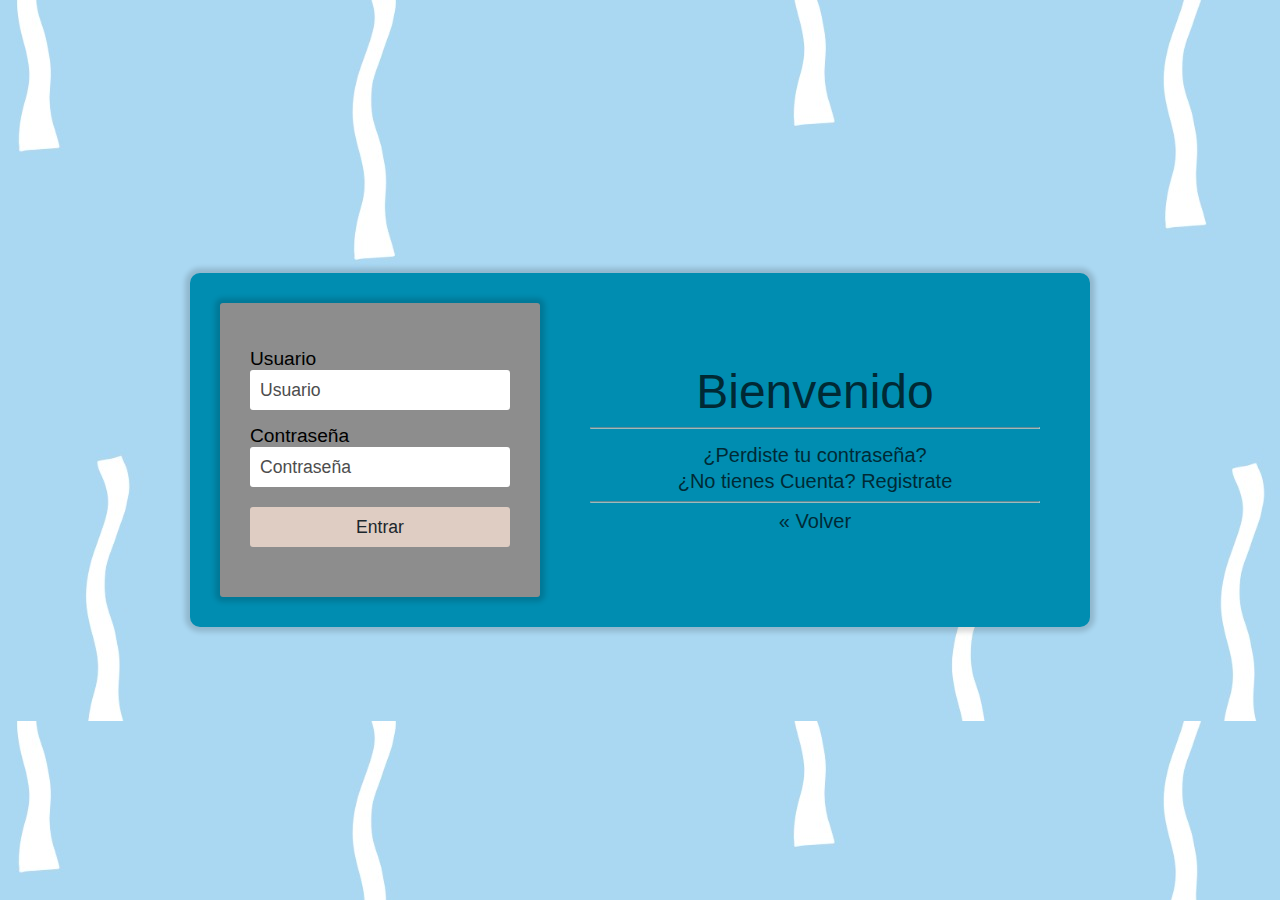
<file: html/login.html>
<!DOCTYPE html>
<html lang="en">
<head>
    <meta charset="UTF-8">
    <meta http-equiv="X-UA-Compatible" content="IE=edge">
    <meta name="viewport" content="width=device-width, initial-scale=1.0">
    <link href="https://fonts.googleapis.com/css?family=Nunito&display=swap" rel="stylesheet"> 
    <link rel="stylesheet" href="../css/login.css">
    <style type="text/css"></style>
    <script type="text/javascript"></script>
    <title>Document</title>
</head>
<body>
    <div id="contenedor">
            
        <div id="contenedorcentrado">
            <div id="login">
                <form id="loginform">
                    <label for="usuario">Usuario</label>
                    <input id="usuario" type="text" name="usuario" placeholder="Usuario" required>
                    
                    <label for="password">Contraseña</label>
                    <input id="password" type="password" placeholder="Contraseña" name="password" required>
                    
                    <button type="submit" title="Ingresar" name="Ingresar">Entrar</button>
                </form>
                
            </div>
            <div id="derecho">
                <div class="titulo">
                    Bienvenido
                </div>
                <hr>
                <div class="pie-form">
                    <a href="#">¿Perdiste tu contraseña?</a>
                    <a href="../html/register.html">¿No tienes Cuenta? Registrate</a>
                    <hr>
                    <a href="../html/index.html">« Volver</a>
                </div>
            </div>
        </div>
    </div>
    
</body>
</body>
</html>
</file>
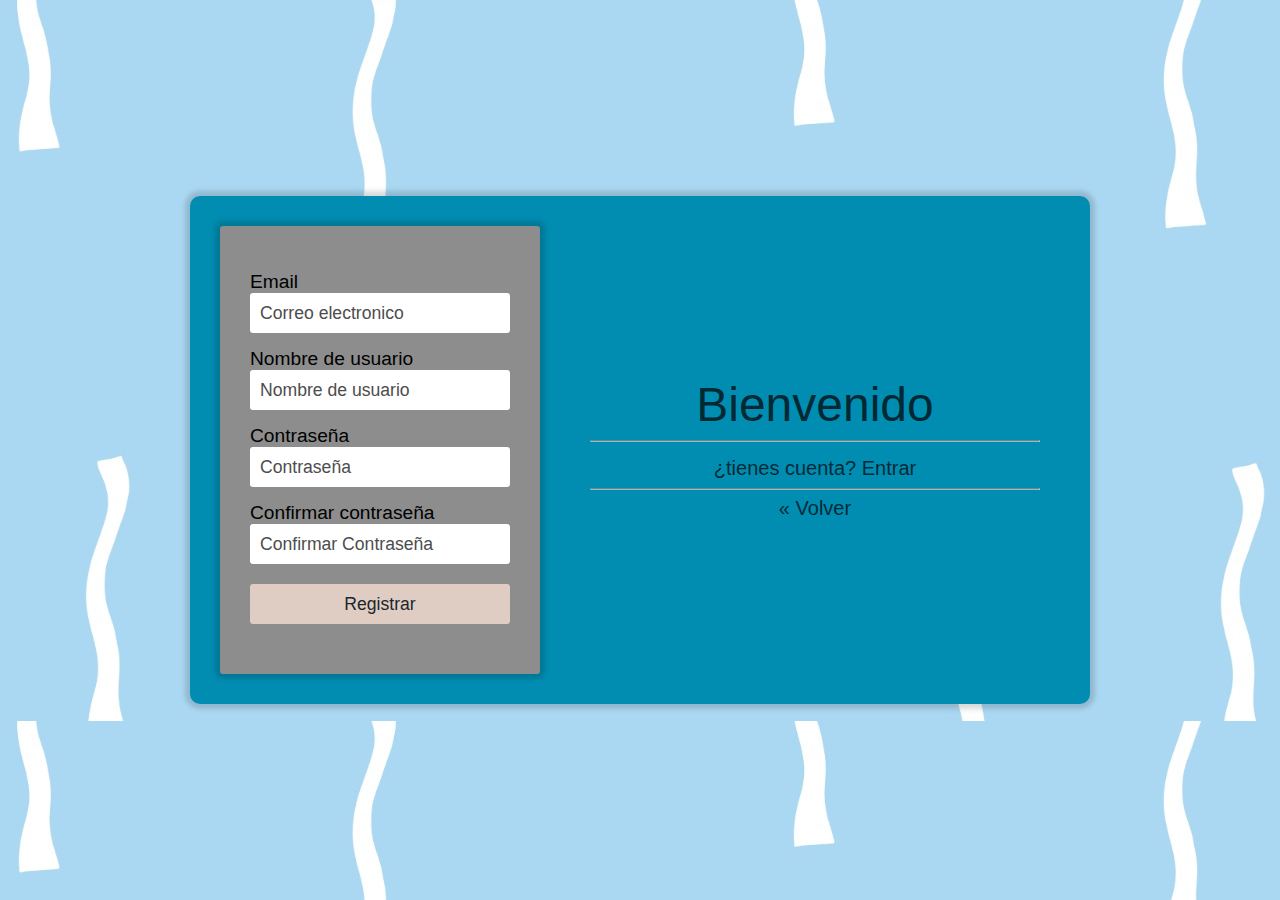
<file: html/register.html>
<!DOCTYPE html>
<html lang="en">
<head>
    <meta charset="UTF-8">
    <meta http-equiv="X-UA-Compatible" content="IE=edge">
    <meta name="viewport" content="width=device-width, initial-scale=1.0">
    <link rel="stylesheet" href="../css/register.css">
    <title>Document</title>
</head>
<body>
    <div id="contenedor">
      
        <div id="contenedorcentrado">
            <div id="login">
                <form id="loginform">
                  <label for="" class="label">Email</label>
                  <input type="text" class="input" placeholder="Correo electronico">
                    
                  <label for="" class="label">Nombre de usuario</label>
                  <input type="text" class="input" placeholder="Nombre de usuario">
                    
                  <label for="" class="label">Contraseña</label>
                  <input type="text" class="input" placeholder="Contraseña">
              
                  <label for="" class="label">Confirmar contraseña</label>
                  <input type="text" class="input" placeholder="Confirmar Contraseña">
  
                    <button type="submit" title="Ingresar" name="Ingresar">Registrar</button>
                </form>
                
            </div>
            <div id="derecho">
                <div class="titulo">
                    Bienvenido
                </div>
                <hr>
                <div class="pie-form">
                    <a href="../html/login.html">¿tienes cuenta? Entrar</a>
                    <hr>
                    <a href="../html/index.html">« Volver</a>
                </div>
            </div>
        </div>
</body>
</html>
</file>
<file: css/login.css>
body {
    font-family: 'Overpass', sans-serif;
    font-weight: normal;
    font-size: 100%;
    color: #1b262c;
    background: url(../img/fondo.jpeg);
    margin: 0;
    background-color: #5f6769;
}


#contenedor {
    display: flex;
    align-items: center;
    justify-content: center;
    
    margin: 0;
    padding: 0;
    min-width: 100vw;
    min-height: 100vh;
    width: 100%;
    height: 100%;
    background-position: center;
    background-size: cover;
}


#contenedorcentrado {
    display: flex;
    align-items: center;
    justify-content: center;
    flex-direction:row;
    
    min-width: 380px;
    max-width: 900px;
    width: 90%;
    
    background-color: #008db1;
    
    
    border-radius: 10px 10px 10px 10px;
    -moz-border-radius: 10px 10px 10px 10px;
    -webkit-border-radius: 10px 10px 10px 10px;
    
    -webkit-box-shadow: 0px 0px 5px 5px rgba(0,0,0,0.15);
    -moz-box-shadow: 0px 0px 5px 5px rgba(0,0,0,0.15);
    box-shadow: 0px 0px 5px 5px rgba(0,0,0,0.15);
    
    padding: 30px;
    box-sizing: border-box;
}

#login {
    width: 100%;
    max-width: 320px;
    min-width: 320px;
    padding: 30px 30px 50px 30px;
    background-color: #8d8d8d;
    
    -webkit-box-shadow: 0px 0px 5px 5px rgba(0,0,0,0.15);
    -moz-box-shadow: 0px 0px 5px 5px rgba(0,0,0,0.15);
    box-shadow: 0px 0px 5px 5px rgba(0,0,0,0.15);
    
    border-radius: 3px 3px 3px 3px;
    -moz-border-radius: 3px 3px 3px 3px;
    -webkit-border-radius: 3px 3px 3px 3px;
    
    box-sizing: border-box;
    
    opacity: 1;
    filter: alpha(opacity=1);
}

#login label {
    display: block;
    font-family: 'Overpass', sans-serif;
    font-size: 120%;
    color:#000000;
    
    margin-top: 15px;
}

#login input {
    font-family: 'Overpass', sans-serif;
    font-size: 110%;
    color: #1b262c;
    
    display: block;
    width: 100%;
    height: 40px;
    
    margin-bottom: 10px;
    padding: 5px 5px 5px 10px;
    
    box-sizing: border-box;
    
    border: none;
    border-radius: 3px 3px 3px 3px;
    -moz-border-radius: 3px 3px 3px 3px;
    -webkit-border-radius: 3px 3px 3px 3px;
}

#login input::placeholder {
    font-family: 'Overpass', sans-serif;
    color: #4d4d4d;
}

#login button {
    font-family: 'Overpass', sans-serif;
    font-size: 110%;
    color:#1b262c;
    width: 100%;
    height: 40px;
    border: none;
    
    border-radius: 3px 3px 3px 3px;
    -moz-border-radius: 3px 3px 3px 3px;
    -webkit-border-radius: 3px 3px 3px 3px;
    
    background-color: #dfcdc3;
    
    margin-top: 10px;
}

#login button:hover {
    background-color: #3c4245;
    color:#dfcdc3;
}

#derecho {

    text-align: center;
    width: 100%;
    
    opacity: 0.70;
    filter: alpha(opacity=70);
    
    padding:20px 20px 20px 50px;
    box-sizing: border-box;
}

.titulo {
    font-size: 300%;
    color:#000000;
}

.logo-empresa img {
    width: 60%;
}

hr {
    border-top: 1px solid #8c8b8b;
	border-bottom: 1px solid #dfcdc3;
    
}
.pie-form {
    font-size: 90%;
    text-align: center;    
    margin-top: 15px;
}

.pie-form a {
    display: block;
    text-decoration: none;
    color: #000000;
    font-size: 20px;
    margin-bottom: 3px;
}

.pie-form a:hover {
    color: #ff0000;
}
@media all and (max-width: 775px)
{
    #contenedorcentrado {
        flex-direction:column-reverse;

        min-width: 380px;
        max-width: 900px;
        width: 90%;

        background-color: #5f6769;

        /*opacity: 0.50;
        filter: alpha(opacity=50);*/

        border-radius: 10px 10px 10px 10px;
        -moz-border-radius: 10px 10px 10px 10px;
        -webkit-border-radius: 10px 10px 10px 10px;

        -webkit-box-shadow: 0px 0px 5px 5px rgba(0,0,0,0.15);
        -moz-box-shadow: 0px 0px 5px 5px rgba(0,0,0,0.15);
        box-shadow: 0px 0px 5px 5px rgba(0,0,0,0.15);

        padding: 30px;
        box-sizing: border-box;
    }
    
    #login {
        margin: 0 auto;
    }
    
    #derecho {
        padding:20px 20px 20px 20px;
    }
    
    #login label {
        text-align: left;
    }
}
</file>
<file: css/register.css>
body {
    font-family: 'Overpass', sans-serif;
    font-weight: normal;
    font-size: 100%;
    color: #1b262c;
    background: url(../img/fondo.jpeg);
    margin: 0;
    background-color: #5f6769;
}


#contenedor {
    display: flex;
    align-items: center;
    justify-content: center;
    
    margin: 0;
    padding: 0;
    min-width: 100vw;
    min-height: 100vh;
    width: 100%;
    height: 100%;
    background-position: center;
    background-size: cover;
}


#contenedorcentrado {
    display: flex;
    align-items: center;
    justify-content: center;
    flex-direction:row;
    
    min-width: 380px;
    max-width: 900px;
    width: 90%;
    
    background-color: #008db1;
    
    
    border-radius: 10px 10px 10px 10px;
    -moz-border-radius: 10px 10px 10px 10px;
    -webkit-border-radius: 10px 10px 10px 10px;
    
    -webkit-box-shadow: 0px 0px 5px 5px rgba(0,0,0,0.15);
    -moz-box-shadow: 0px 0px 5px 5px rgba(0,0,0,0.15);
    box-shadow: 0px 0px 5px 5px rgba(0,0,0,0.15);
    
    padding: 30px;
    box-sizing: border-box;
}

#login {
    width: 100%;
    max-width: 320px;
    min-width: 320px;
    padding: 30px 30px 50px 30px;
    background-color: #8d8d8d;
    
    -webkit-box-shadow: 0px 0px 5px 5px rgba(0,0,0,0.15);
    -moz-box-shadow: 0px 0px 5px 5px rgba(0,0,0,0.15);
    box-shadow: 0px 0px 5px 5px rgba(0,0,0,0.15);
    
    border-radius: 3px 3px 3px 3px;
    -moz-border-radius: 3px 3px 3px 3px;
    -webkit-border-radius: 3px 3px 3px 3px;
    
    box-sizing: border-box;
    
    opacity: 1;
    filter: alpha(opacity=1);
}

#login label {
    display: block;
    font-family: 'Overpass', sans-serif;
    font-size: 120%;
    color:#000000;
    
    margin-top: 15px;
}

#login input {
    font-family: 'Overpass', sans-serif;
    font-size: 110%;
    color: #1b262c;
    
    display: block;
    width: 100%;
    height: 40px;
    
    margin-bottom: 10px;
    padding: 5px 5px 5px 10px;
    
    box-sizing: border-box;
    
    border: none;
    border-radius: 3px 3px 3px 3px;
    -moz-border-radius: 3px 3px 3px 3px;
    -webkit-border-radius: 3px 3px 3px 3px;
}

#login input::placeholder {
    font-family: 'Overpass', sans-serif;
    color: #4d4d4d;
}

#login button {
    font-family: 'Overpass', sans-serif;
    font-size: 110%;
    color:#1b262c;
    width: 100%;
    height: 40px;
    border: none;
    
    border-radius: 3px 3px 3px 3px;
    -moz-border-radius: 3px 3px 3px 3px;
    -webkit-border-radius: 3px 3px 3px 3px;
    
    background-color: #dfcdc3;
    
    margin-top: 10px;
}

#login button:hover {
    background-color: #3c4245;
    color:#dfcdc3;
}

#derecho {

    text-align: center;
    width: 100%;
    
    opacity: 0.70;
    filter: alpha(opacity=70);
    
    padding:20px 20px 20px 50px;
    box-sizing: border-box;
}

.titulo {
    font-size: 300%;
    color:#000000;
}

.logo-empresa img {
    width: 60%;
}

hr {
    border-top: 1px solid #8c8b8b;
	border-bottom: 1px solid #dfcdc3;
    
}
.pie-form {
    font-size: 90%;
    text-align: center;    
    margin-top: 15px;
}

.pie-form a {
    display: block;
    text-decoration: none;
    color: #000000;
    font-size: 20px;
    margin-bottom: 3px;
}

.pie-form a:hover {
    color: #ff0000;
}
@media all and (max-width: 775px)
{
    #contenedorcentrado {
        flex-direction:column-reverse;

        min-width: 380px;
        max-width: 900px;
        width: 90%;

        background-color: #5f6769;

        /*opacity: 0.50;
        filter: alpha(opacity=50);*/

        border-radius: 10px 10px 10px 10px;
        -moz-border-radius: 10px 10px 10px 10px;
        -webkit-border-radius: 10px 10px 10px 10px;

        -webkit-box-shadow: 0px 0px 5px 5px rgba(0,0,0,0.15);
        -moz-box-shadow: 0px 0px 5px 5px rgba(0,0,0,0.15);
        box-shadow: 0px 0px 5px 5px rgba(0,0,0,0.15);

        padding: 30px;
        box-sizing: border-box;
    }
    
    #login {
        margin: 0 auto;
    }
    
    #derecho {
        padding:20px 20px 20px 20px;
    }
    
    #login label {
        text-align: left;
    }
}
</file>
